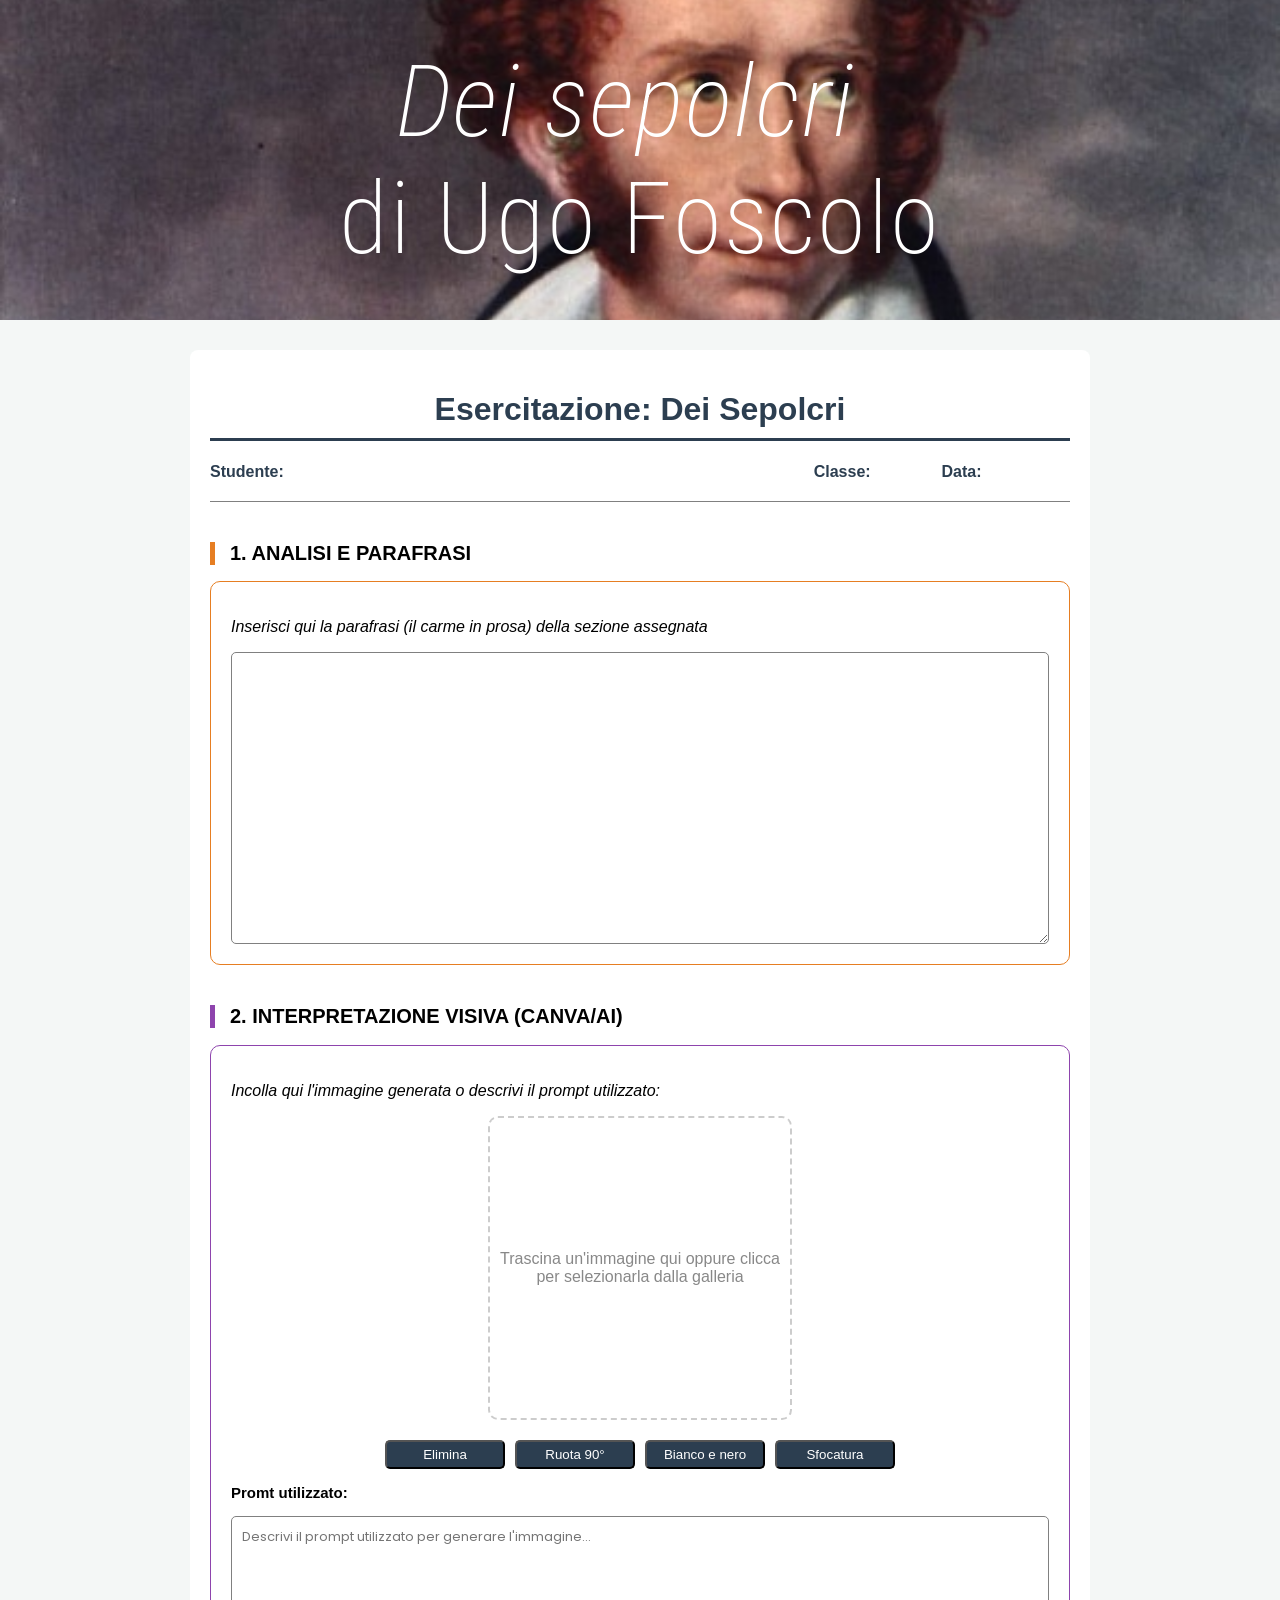
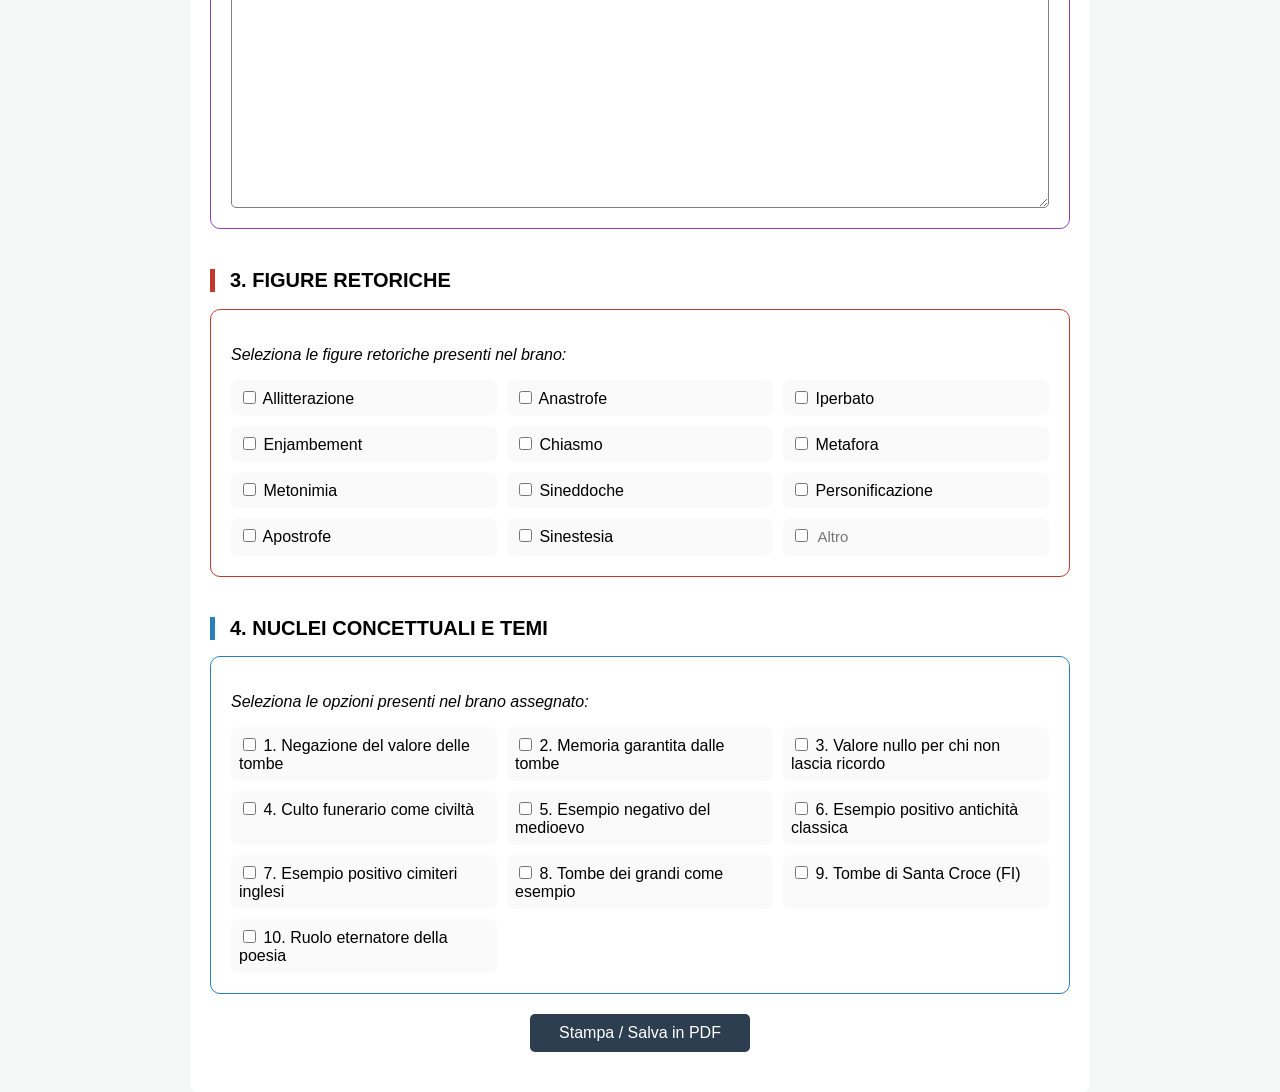
<file: index.html>
<!DOCTYPE html>
<html lang="en">
<head>
    <meta charset="UTF-8">
    <meta name="viewport" content="width=device-width, initial-scale=1.0">
    <link rel="stylesheet" href="style.css">
    <link href="https://fonts.googleapis.com/css2?family=Roboto+Condensed:wght@200;300&display=swap" rel="stylesheet">    <title>Dei Sepolcri</title>
</head>
<body>
    
    <div class="foscolo">
       <span style="font-style: italic; font-variant: normal; padding-right: 30px;">Dei sepolcri</span>
       <span style="font-variant: normal;">di Ugo Foscolo</span>
    </div>

    <div class="container">
        <h1>Esercitazione: Dei Sepolcri</h1>

        <div class="block">
            <div class="student-info">
                <div><strong>Studente: </strong><input type="text" style="width: 200px;"></div>
                <div><strong>Classe: </strong><input type="text" style="width: 50px; padding-right: 10px;"> <strong>Data: </strong><input type="text" style="width: 80px;"></div>
            </div>
        </div>

        <div class="block">
            <h2 style="border-color: #e67e22;">1. ANALISI E PARAFRASI</h2>
            <div class="section" style="border-color: #e67e22;">
                <p><em>Inserisci qui la parafrasi (il carme in prosa) della sezione assegnata</em></p>
                <textarea></textarea>
            </div>
        </div>

        <div class="block">
            <h2 style="border-color: #8e44ad;">2. INTERPRETAZIONE VISIVA (CANVA/AI)</h2>
            <div class="section" style="border-color: #8e44ad;">
                <p><em>Incolla qui l'immagine generata o descrivi il prompt utilizzato:</em></p>
                <div id="drop-area">
                    Trascina un'immagine qui oppure clicca per selezionarla dalla galleria
                </div>
                <div class="img-btns">
                    <button id="deleteBtn">Elimina</button>
                    <button id="rotateBtn">Ruota 90°</button>
                    <button id="grayscaleeBtn">Bianco e nero</button>
                    <button id="blurBtn">Sfocatura</button>
                </div>
                <input class="drag-btn" type="file" id="fileElem" accept="image/*">
                <h3>Promt utilizzato:</h3>
                <textarea placeholder="Descrivi il prompt utilizzato per generare l'immagine..."></textarea>
            </div>
        </div>
            

        <div class="block">
            <h2 style="border-color: #c0392b;">3. FIGURE RETORICHE</h2>
            <div class="section" style="border-color: #c0392b;">
                <p><em>Seleziona le figure retoriche presenti nel brano:</em></p>
                <div class="grid">
                    <label class="grid-item"><input type="checkbox"> Allitterazione</label>
                    <label class="grid-item"><input type="checkbox"> Anastrofe</label>
                    <label class="grid-item"><input type="checkbox"> Iperbato</label>
                    <label class="grid-item"><input type="checkbox"> Enjambement</label>
                    <label class="grid-item"><input type="checkbox"> Chiasmo</label>
                    <label class="grid-item"><input type="checkbox"> Metafora</label>
                    <label class="grid-item"><input type="checkbox"> Metonimia</label>
                    <label class="grid-item"><input type="checkbox"> Sineddoche</label>
                    <label class="grid-item"><input type="checkbox"> Personificazione</label>
                    <label class="grid-item"><input type="checkbox"> Apostrofe</label>
                    <label class="grid-item"><input type="checkbox"> Sinestesia</label>
                    <label class="grid-item">
                        <input type="checkbox">
                        <input class="altro" type="text" placeholder="Altro">
                    </label>
                </div>
            </div>
        </div>


        <div class="block">
            <h2 style="border-color: #2980b9;">4. NUCLEI CONCETTUALI E TEMI</h2>
            <div class="section" style="border-color: #2980b9;">
                <p><em>Seleziona le opzioni presenti nel brano assegnato:</em></p>
                <div class="grid">
                    <label class="grid-item"><input type="checkbox"> 1. Negazione del valore delle tombe</label>
                    <label class="grid-item"><input type="checkbox"> 2. Memoria garantita dalle tombe</label>
                    <label class="grid-item"><input type="checkbox"> 3. Valore nullo per chi non lascia ricordo</label>
                    <label class="grid-item"><input type="checkbox"> 4. Culto funerario come civiltà</label>
                    <label class="grid-item"><input type="checkbox"> 5. Esempio negativo del medioevo</label>
                    <label class="grid-item"><input type="checkbox"> 6. Esempio positivo antichità classica</label>
                    <label class="grid-item"><input type="checkbox"> 7. Esempio positivo cimiteri inglesi</label>
                    <label class="grid-item"><input type="checkbox"> 8. Tombe dei grandi come esempio</label>
                    <label class="grid-item"><input type="checkbox"> 9. Tombe di Santa Croce (FI)</label>
                    <label class="grid-item"><input type="checkbox"> 10. Ruolo eternatore della poesia</label>
                </div>
            </div>
        </div>
            
            <script src="script.js"></script>
          
        <div class="btn-print" onclick="window.print()">
            Stampa / Salva in PDF
        </div>

    </div>
        

</body>
</html>
</file>
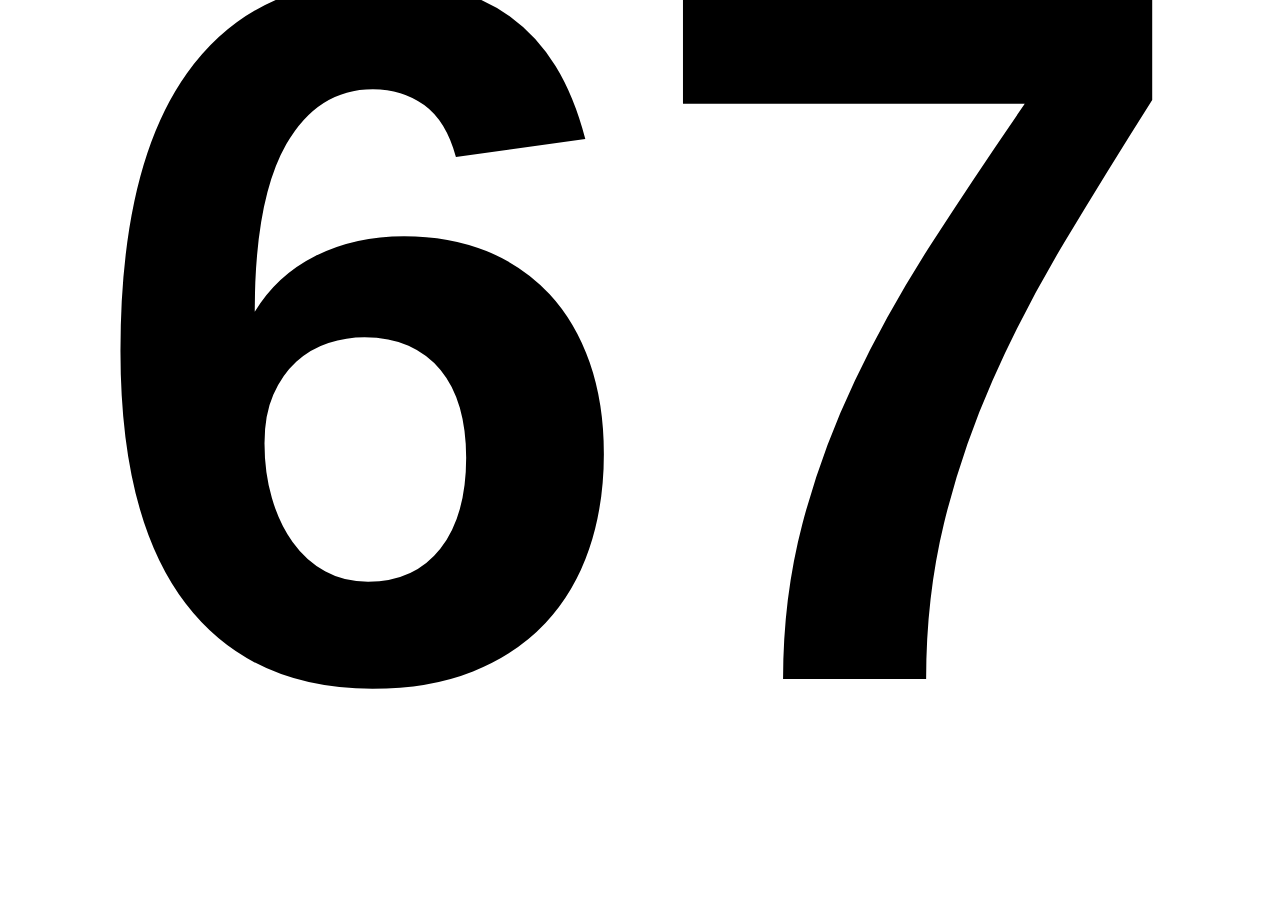
<file: 67/index.html>
<!DOCTYPE html>
<html lang="en">
<head>
<meta charset="UTF-8">
<meta name="viewport" content="width=device-width, initial-scale=1.0">
<title>67</title>

<style>
div {
    display: flex;
    justify-content: center;
    align-items: flex-end;
    height: 100vh;
}

h1 {
    margin: 0;
    font-size: 1000px;
    font-family: Arial, Helvetica, sans-serif;
    display: flex;
}

span {
    display: inline-block;
}

/* 6 */
span:nth-child(1) {
    animation: bounce1 0.4s infinite;
}

/* 7 */
span:nth-child(2) {
    animation: bounce2 0.4s infinite;
}

@keyframes bounce1 {
    0%, 50%, 100% { transform: translateY(0); }
    25% { transform: translateY(-200px); }
}

@keyframes bounce2 {
    0%, 50%, 100% { transform: translateY(0); }
    75% { transform: translateY(-200px); }
}

@media (max-width: 500px) {
    h1 {
        font-size: 300px;
    }
}
</style>
</head>

<body>

<div>
    <h1>
        <span>6</span><span>7</span>
    </h1>
</div>

</body>
</html>
</file>
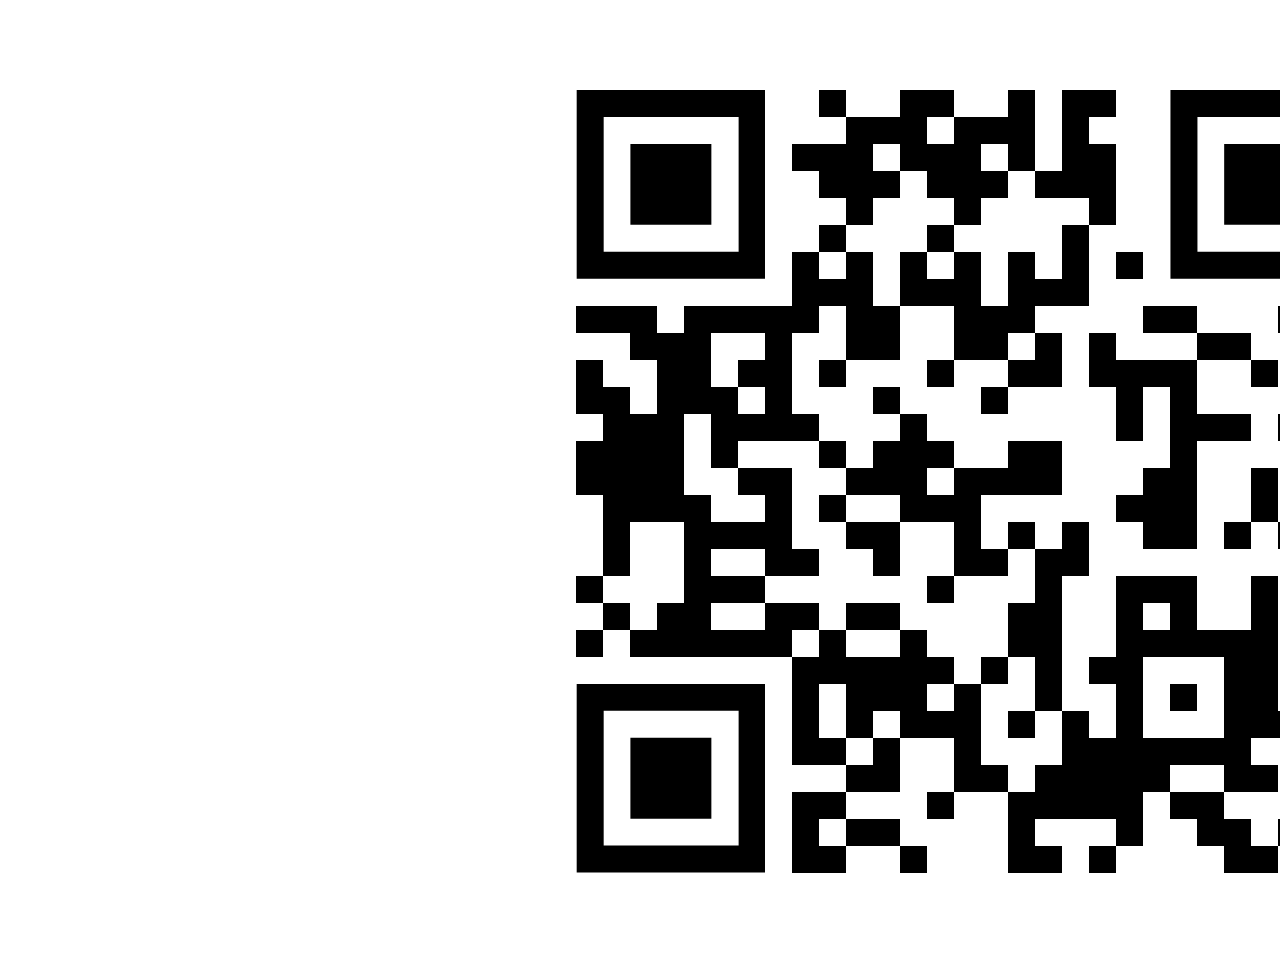
<file: qrcode/index.html>
<!DOCTYPE html>
<html lang="en">
<head>
    <meta charset="UTF-8">
    <meta name="viewport" content="width=device-width, initial-scale=1.0">
    <title>QR CODE</title>
</head>
<body>

    <img src="qrcode.png">

</body>
</html>
</file>
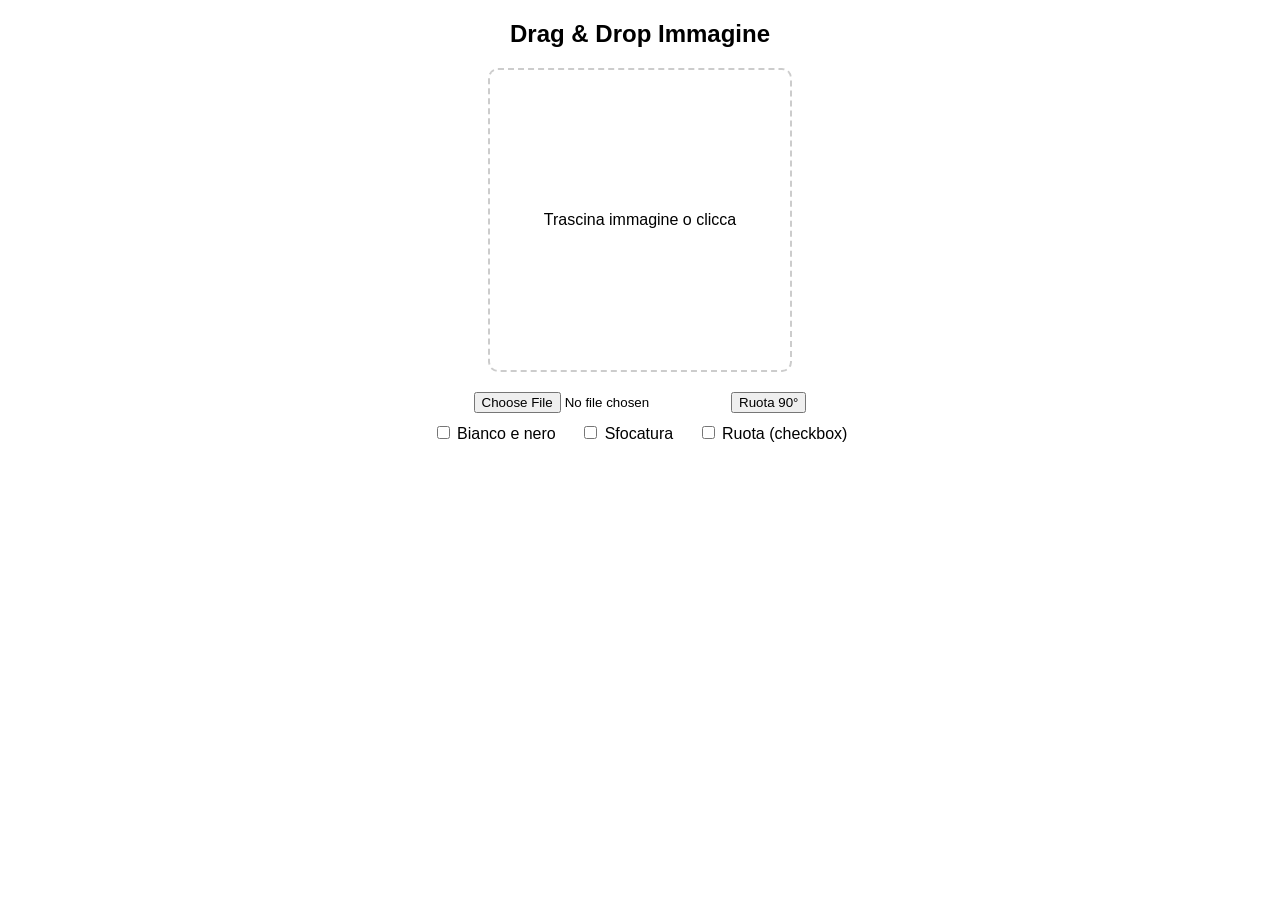
<file: tests/checkbox.html>
<!DOCTYPE html>
<html lang="it">
<head>
<meta charset="UTF-8">
<title>Editor Immagine</title>

<style>
  body {
    font-family: Arial;
    text-align: center;
  }

  #drop-area {
    width: 300px;
    height: 300px;
    border: 2px dashed #ccc;
    border-radius: 10px;

    display: flex;
    align-items: center;
    justify-content: center;

    margin: 20px auto;
    cursor: pointer;
    overflow: hidden;
  }

  #drop-area.hover {
    border-color: #8e44ad;
    color: #8e44ad;
  }

  #drop-area img {
    max-width: 100%;
    max-height: 100%;
    transition: all 0.3s ease;
  }

  .controls {
    display: none;
    justify-content: center;
    gap: 10px;
    margin: 10px;
  }

  .options {
    margin-top: 10px;
  }

  label {
    margin: 0 10px;
  }
</style>

</head>
<body>

<h2>Drag & Drop Immagine</h2>

<div id="drop-area">
  Trascina immagine o clicca
</div>
<input type="file" id="fileElem" accept="image/*">

<button id="rotateBtn">Ruota 90°</button>
<div class="controls" id="controls">
  <button id="deleteBtn">Elimina</button>
</div>

<div class="options">
  <label><input type="checkbox" id="grayscale"> Bianco e nero</label>
  <label><input type="checkbox" id="blur"> Sfocatura</label>
  <label><input type="checkbox" id="rotateCheck"> Ruota (checkbox)</label>
</div>

<script>
const dropArea = document.getElementById("drop-area");
const fileInput = document.getElementById("fileElem");
const controls = document.getElementById("controls");

const rotateBtn = document.getElementById("rotateBtn");
const deleteBtn = document.getElementById("deleteBtn");

const grayscale = document.getElementById("grayscale");
const blur = document.getElementById("blur");
const rotateCheck = document.getElementById("rotateCheck");

let currentImage = null;
let rotation = 0;

// CLICK
dropArea.addEventListener("click", () => fileInput.click());

// FILE INPUT
fileInput.addEventListener("change", (e) => {
  handleFile(e.target.files[0]);
});

// DRAG
dropArea.addEventListener("dragover", (e) => {
  e.preventDefault();
  dropArea.classList.add("hover");
});

dropArea.addEventListener("dragleave", () => {
  dropArea.classList.remove("hover");
});

dropArea.addEventListener("drop", (e) => {
  e.preventDefault();
  dropArea.classList.remove("hover");
  handleFile(e.dataTransfer.files[0]);
});

// CARICAMENTO
function handleFile(file) {
  if (!file || !file.type.startsWith("image/")) {
    alert("Carica un'immagine valida!");
    return;
  }

  const reader = new FileReader();
  reader.onload = function(e) {
    rotation = 0;
    dropArea.innerHTML = `<img id="preview" src="${e.target.result}">`;
    currentImage = document.getElementById("preview");
    controls.style.display = "flex";
    updateEffects();
  };
  reader.readAsDataURL(file);
}

// ROTAZIONE BOTTONE
rotateBtn.addEventListener("click", () => {
  if (!currentImage) return;
  rotation += 90;
  updateEffects();
});

// ELIMINA
deleteBtn.addEventListener("click", () => {
  dropArea.innerHTML = "Trascina immagine o clicca";
  controls.style.display = "none";
  currentImage = null;
  rotation = 0;
});

// CHECKBOX EFFECTS
function updateEffects() {
  if (!currentImage) return;

  let filters = [];

  if (grayscale.checked) filters.push("grayscale(100%)");
  if (blur.checked) filters.push("blur(5px)");

  currentImage.style.filter = filters.join(" ");

  let totalRotation = rotation;
  if (rotateCheck.checked) totalRotation += 90;

  currentImage.style.transform = `rotate(${totalRotation}deg)`;
}

// EVENTI CHECKBOX
grayscale.addEventListener("change", updateEffects);
blur.addEventListener("change", updateEffects);
rotateCheck.addEventListener("change", updateEffects);

</script>

</body>
</html>
</file>
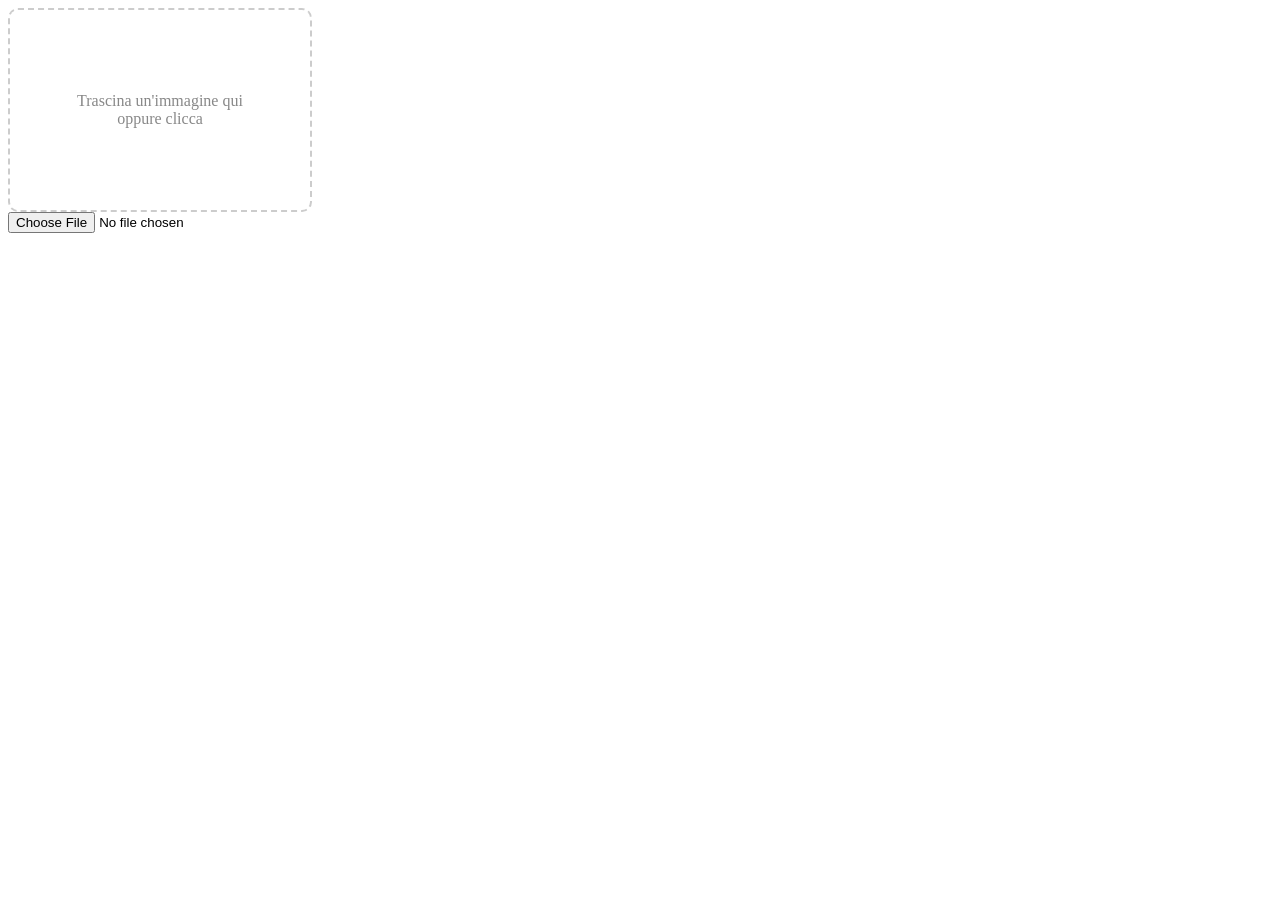
<file: tests/dragDrop.html>
<!DOCTYPE html>
<html lang="it">
<head>
  <meta charset="UTF-8">
  <title>Drag & Drop Immagine</title>

  <style>
    #drop-area {
      width: 300px;
      height: 200px;
      border: 2px dashed #ccc;
      border-radius: 10px;
      display: flex;
      align-items: center;
      justify-content: center;
      text-align: center;
      color: #888;
      cursor: pointer;
      overflow: hidden;
      position: relative;
    }

    #drop-area.hover {
      border-color: red;
      color: red;
    }

    #drop-area img {
      max-width: 100%;
      max-height: 100%;
      transition: transform 0.3s;
    }

    .controls {
      margin-top: 10px;
      display: none;
      gap: 10px;
    }

    .controls button {
      padding: 5px 10px;
      cursor: pointer;
    }
  </style>
</head>

<body>

<div id="drop-area">
  Trascina un'immagine qui<br>oppure clicca
</div>
<input type="file" id="fileElem" accept="image/*">

<div class="controls" id="controls">
  <button id="rotateBtn">Ruota 90°</button>
  <button id="deleteBtn">Elimina</button>
</div>

<script>
  const dropArea = document.getElementById("drop-area");
  const fileInput = document.getElementById("fileElem");
  const controls = document.getElementById("controls");
  const rotateBtn = document.getElementById("rotateBtn");
  const deleteBtn = document.getElementById("deleteBtn");

  let currentImage = null;
  let rotation = 0;

  dropArea.addEventListener("click", () => fileInput.click());

  fileInput.addEventListener("change", (e) => {
    handleFile(e.target.files[0]);
  });

  dropArea.addEventListener("dragover", (e) => {
    e.preventDefault();
    dropArea.classList.add("hover");
  });

  dropArea.addEventListener("dragleave", () => {
    dropArea.classList.remove("hover");
  });

  dropArea.addEventListener("drop", (e) => {
    e.preventDefault();
    dropArea.classList.remove("hover");
    handleFile(e.dataTransfer.files[0]);
  });

  function handleFile(file) {
    if (!file || !file.type.startsWith("image/")) {
      alert("Carica un'immagine valida!");
      return;
    }

    const reader = new FileReader();
    reader.onload = function(e) {
      rotation = 0;
      dropArea.innerHTML = `<img id="preview" src="${e.target.result}">`;
      currentImage = document.getElementById("preview");
      controls.style.display = "flex";
    };
    reader.readAsDataURL(file);
  }

  // ROTAZIONE
  rotateBtn.addEventListener("click", () => {
    if (!currentImage) return;
    rotation += 90;
    currentImage.style.transform = `rotate(${rotation}deg)`;
  });

  // ELIMINA
  deleteBtn.addEventListener("click", () => {
    dropArea.innerHTML = "Trascina un'immagine qui<br>oppure clicca";
    controls.style.display = "none";
    currentImage = null;
    rotation = 0;
  });
</script>

</body>
</html>
</file>
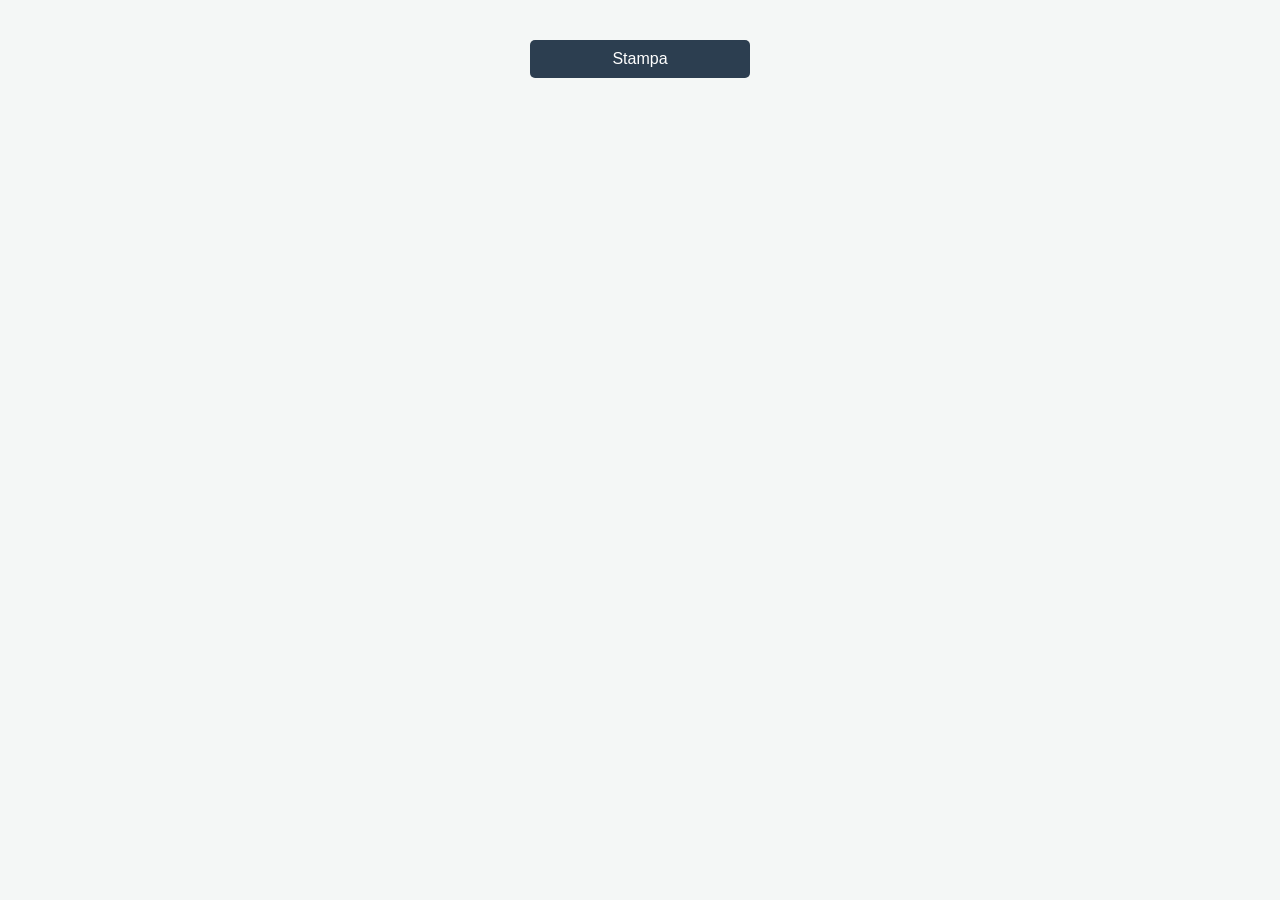
<file: tests/test.html>
<!DOCTYPE html>
<html lang="en">
<head>
    <meta charset="UTF-8">
    <meta name="viewport" content="width=device-width, initial-scale=1.0">
    <title>Document</title>

        <style>
        :root {
            --primary: #2c3e50;
            --accent-prosa: #e67e22;
            --accent-visual: #8e44ad;
            --accent-rhetoric: #c0392b;
            --accent-themes: #2980b9;
            --bg: #f4f7f6;
            --white: #ffffff;
        }

        body {
            font-family: Arial, sans-serif;
            background: var(--bg);
            margin: 0;
            padding: 20px;
        }

        .container {
            max-width: 900px;
            margin: auto;
            background: white;
            padding: 40px;
            border-radius: 8px;
        }

        h1 {
            text-align: center;
            color: var(--primary);
        }

        .btn-print {
            display: block;
            width: 200px;
            margin: 20px auto;
            padding: 10px;
            background: var(--primary);
            color: white;
            text-align: center;
            border-radius: 5px;
            cursor: pointer;
        }

        .student-info {
            display: flex;
            justify-content: space-between;
            margin: 20px 0;
        }

        h2 {
            border-left: 5px solid var(--primary);
            padding-left: 10px;
            margin-top: 40px;
        }

        .section {
            margin-top: 10px;
            padding: 15px;
            border: 1px solid #ddd;
            border-radius: 8px;
        }

        textarea {
            width: 100%;
            min-height: 120px;
            padding: 10px;
        }

        .grid {
            display: grid;
            grid-template-columns: repeat(auto-fill, minmax(220px, 1fr));
            gap: 10px;
        }

        .grid-item {
            background: #fafafa;
            padding: 8px;
            border-radius: 5px;
        }

        input[type="checkbox"] {
            margin-right: 8px;
        }

        @media print {
            .btn-print { display: none; }
            body { background: white; }
        }
    </style>

</head>
<body>
    
    <div class="btn-print" onclick="window.print()">
        Stampa
    </div>

</body>
</html>
</file>
<file: style.css>
@import url('https://fonts.googleapis.com/css2?family=Poppins:wght@400;500;700&display=swap');

:root {
    --primary: #2c3e50;
    --accent-prosa: #e67e22;
    --accent-visual: #8e44ad;
    --accent-rhetoric: #c0392b;
    --accent-themes: #2980b9;
    --bg: #f4f7f6;
    --white: #ffffff;
}

html {
    margin: 0;
    padding: 0;
}

body {
    font-family: Arial, sans-serif;
    background: var(--bg);
    margin: 0;
    padding: 0;
}

.foscolo {
    width: 100%;
    height: 320px; 
    background-image: url("foscolo.jpeg");
    background-size: cover;       
    background-position: center;  
    background-repeat: no-repeat;

    display: flex;
    flex-direction: column;
    justify-content: center;
    align-items: center;
}


span {
    color: white;
    font-size: 100px;
    font-weight: 200;
    text-align: center;
    font-family: "Roboto Condensed", sans-serif;
    letter-spacing: 2px;
}

.container {
    max-width: 900px;
    width: 100%;
    margin: 30px auto 0 auto;
    background: white;
    padding: 20px;
    border-radius: 8px;
    box-sizing: border-box;
}

h1 {
    text-align: center;
    color: var(--primary);
    color: #2c3e50;
    border-bottom: 3px solid #2c3e50;
    padding-bottom: 10px;
}

.btn-print {
    display: block;
    width: 200px;
    margin: 20px auto;
    padding: 10px;
    background: var(--primary);
    color: white;
    text-align: center;
    border-radius: 5px;
    cursor: pointer;
}

.img-btns {
    display: flex;
    margin: 20px 0 0 0;
    justify-content: center;
    gap: 10px;
}

#deleteBtn,
#rotateBtn,
#grayscaleeBtn,
#blurBtn {
    width: 120px;
    padding: 5px;
    background: var(--primary);    
    color: white;
    text-align: center;
    border-radius: 5px;
    cursor: pointer;
}

.student-info {
    display: flex;
    justify-content: space-between;
    margin: 20px 0;
    border-bottom: 1px solid gray;
    padding-bottom: 20px;
}

strong {
    color: #2c3e50;
}

input {
    border: none;
}

h2 {
    border-left: 5px solid;
    padding-left: 15px;
    font-size: 20px;
    margin-top: 40px;
}

.section {
    margin-top: 10px;
    padding: 20px;
    display: grid;
    border: 1px solid;
    border-radius: 10px;
}

textarea {
    border-radius: 5px;
    border: 1px solid gray;
    min-height: 250px;
    padding: 10px 10px 10px 10px;
    font-size: 13px;
    font-family: "Poppins", serif;
}

#drop-area {
    width: 100%;
    max-width: 300px;
    aspect-ratio: 1 / 1;
    height: auto;
    border: 2px dashed #ccc;
    border-radius: 10px;
    display: flex;
    align-items: center;
    justify-content: center;
    text-align: center;
    margin: 0 auto;
    color: #888;
    cursor: pointer;
    overflow: hidden;
}

#drop-area:hover {
    border-color: blue;
    color: blue;
}

#drop-area img {
    width: 100%;
    height: 100%;
    object-fit: cover;
}

.drag-btn {
    display: none;
}

h3 {
    font-size: 15px;
}

.grid {
    display: grid;
    grid-template-columns: repeat(3, 1fr);
    gap: 10px;
}

.grid-item {
    background-color: #fafafa;
    padding: 8px;
    border-radius: 8px;
}

.altro {
    background-color: transparent;
    height: 20px;
    font-size: 15px;
}

.grid {
    display: grid;
    grid-template-columns: repeat(3, 1fr);
    gap: 10px;
}

@media (max-width: 600px) {
    .grid {
        grid-template-columns: 1fr;
    }

    .student-info {
        flex-direction: column;
        gap: 10px;
    }

    .img-btns {
        /* flex-direction: column;
        gap: 10px;
        justify-self: center; */
        display: grid;
        grid-template-columns: repeat(2, 1fr);
        gap: 10px;
        /* justify-content: center;
        align-items: center; */
        margin: 30px;
    }

    span {
        color: white;
        font-size: 40px;
        /* font-weight: 200; */
        text-align: center;
        font-family: "Roboto Condensed", sans-serif;
        letter-spacing: 2px;
        font-weight: bold;
    }
}

@media print {
    .section {
        page-break-inside: avoid;
        break-inside: avoid;
    }

    h2 + .section {
        page-break-before: avoid;
        break-before: avoid;
    }

    .block {
        break-inside: avoid;
        page-break-inside: avoid;
    }

    .btn-print {
        display: none;
    }

    .container {
        padding: 20px;
    }

    .body {
        margin: 0;
    }

    #deleteBtn,
    #rotateBtn,
    #grayscaleeBtn,
    #blurBtn,
    .foscolo {
        display: none;
    }

    /* textarea {
        height: auto !important;
        overflow: visible !important;
    } */

}

@page {
    margin: 0;
}
</file>
